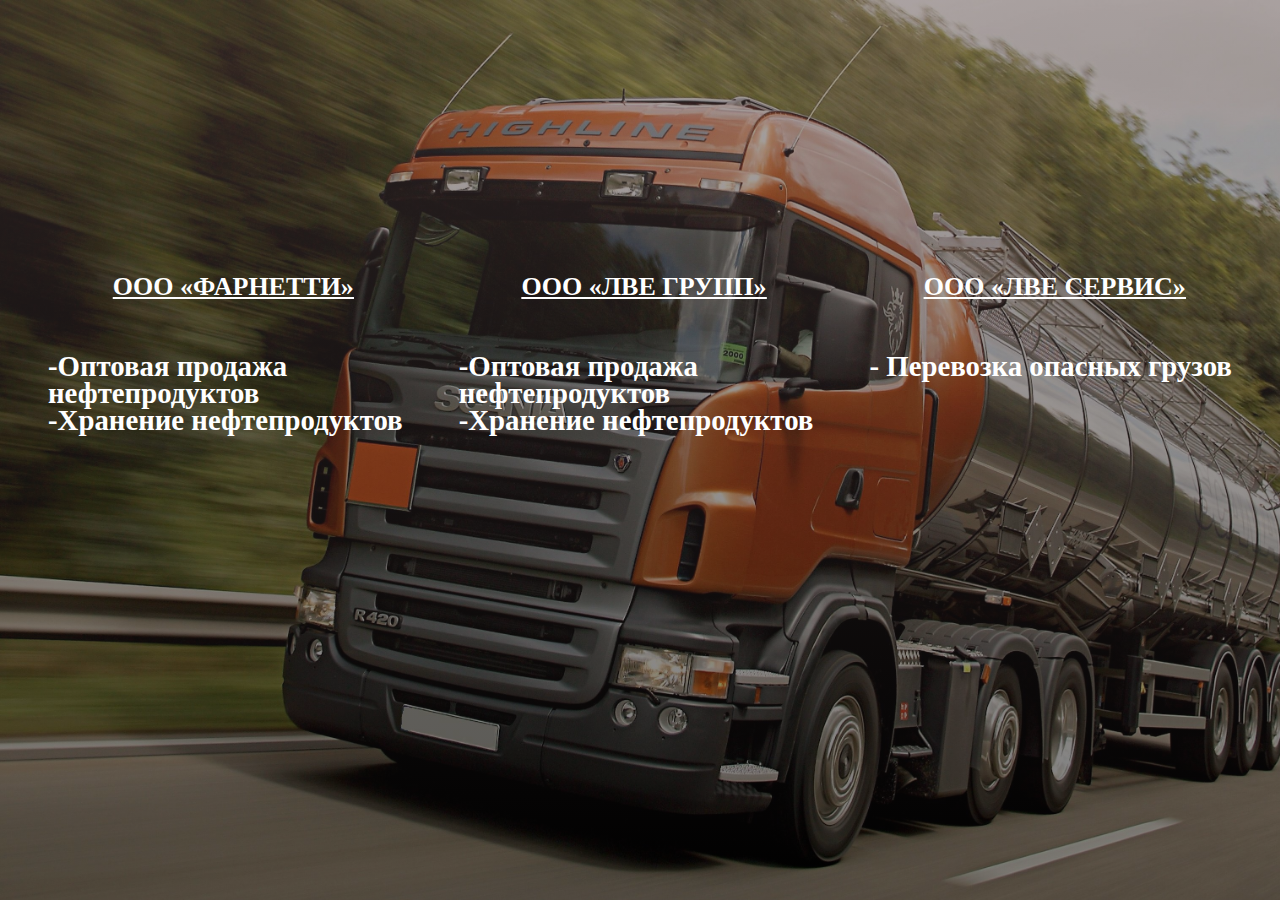
<file: Work/index.html>
<!DOCTYPE html>
<html lang="rus">

<head>
	<meta charset="utf-8">
	<title>Визитная Карточка</title>
	<link rel="shortcut icon" href="./favicon/favicon.ico" type="image/x-icon">
	<link rel="stylesheet" href="style/style.css">
	<link rel="preconnect" href="https://fonts.gstatic.com">
<link href="https://fonts.googleapis.com/css2?family=Roboto:ital,wght@0,100;0,300;0,400;0,500;1,100;1,300;1,400;1,500&display=swap" rel="stylesheet">
	<script src="https://code.jquery.com/jquery-1.11.3.min.js"></script>
	<script src="js/script.js"></script>
</head>

<body>

	<main>

		<main>
			<div class="row">

				<div class="glue-column">
					<a href="./indexFar.html">
						<h3> <u>
								ООО «ФАРНЕТТИ»</u></h3>
					</a> <br> -Oптовая продажа нефтепродуктов <br>-Хранение
					нефтепродуктов
				</div>
				<div class="glue-column">
					<a href="./Index-LVEGROUPS.html">
						<h3> <u>ООО «ЛВЕ ГРУПП»</u></h3>
					</a>
					<br>-Oптовая продажа нефтепродуктов <br>-Хранение
					нефтепродуктов
				</div>
				<div class="glue-column">
					<a href="./IndexLVESR.html">
						<h3><u>ООО «ЛВЕ Сервис»</u></h3>
					</a>
					<br>- Перевозка опасных грузов
				</div>
			</div>
		</main>
	</main>

</body>

</html>
</file>
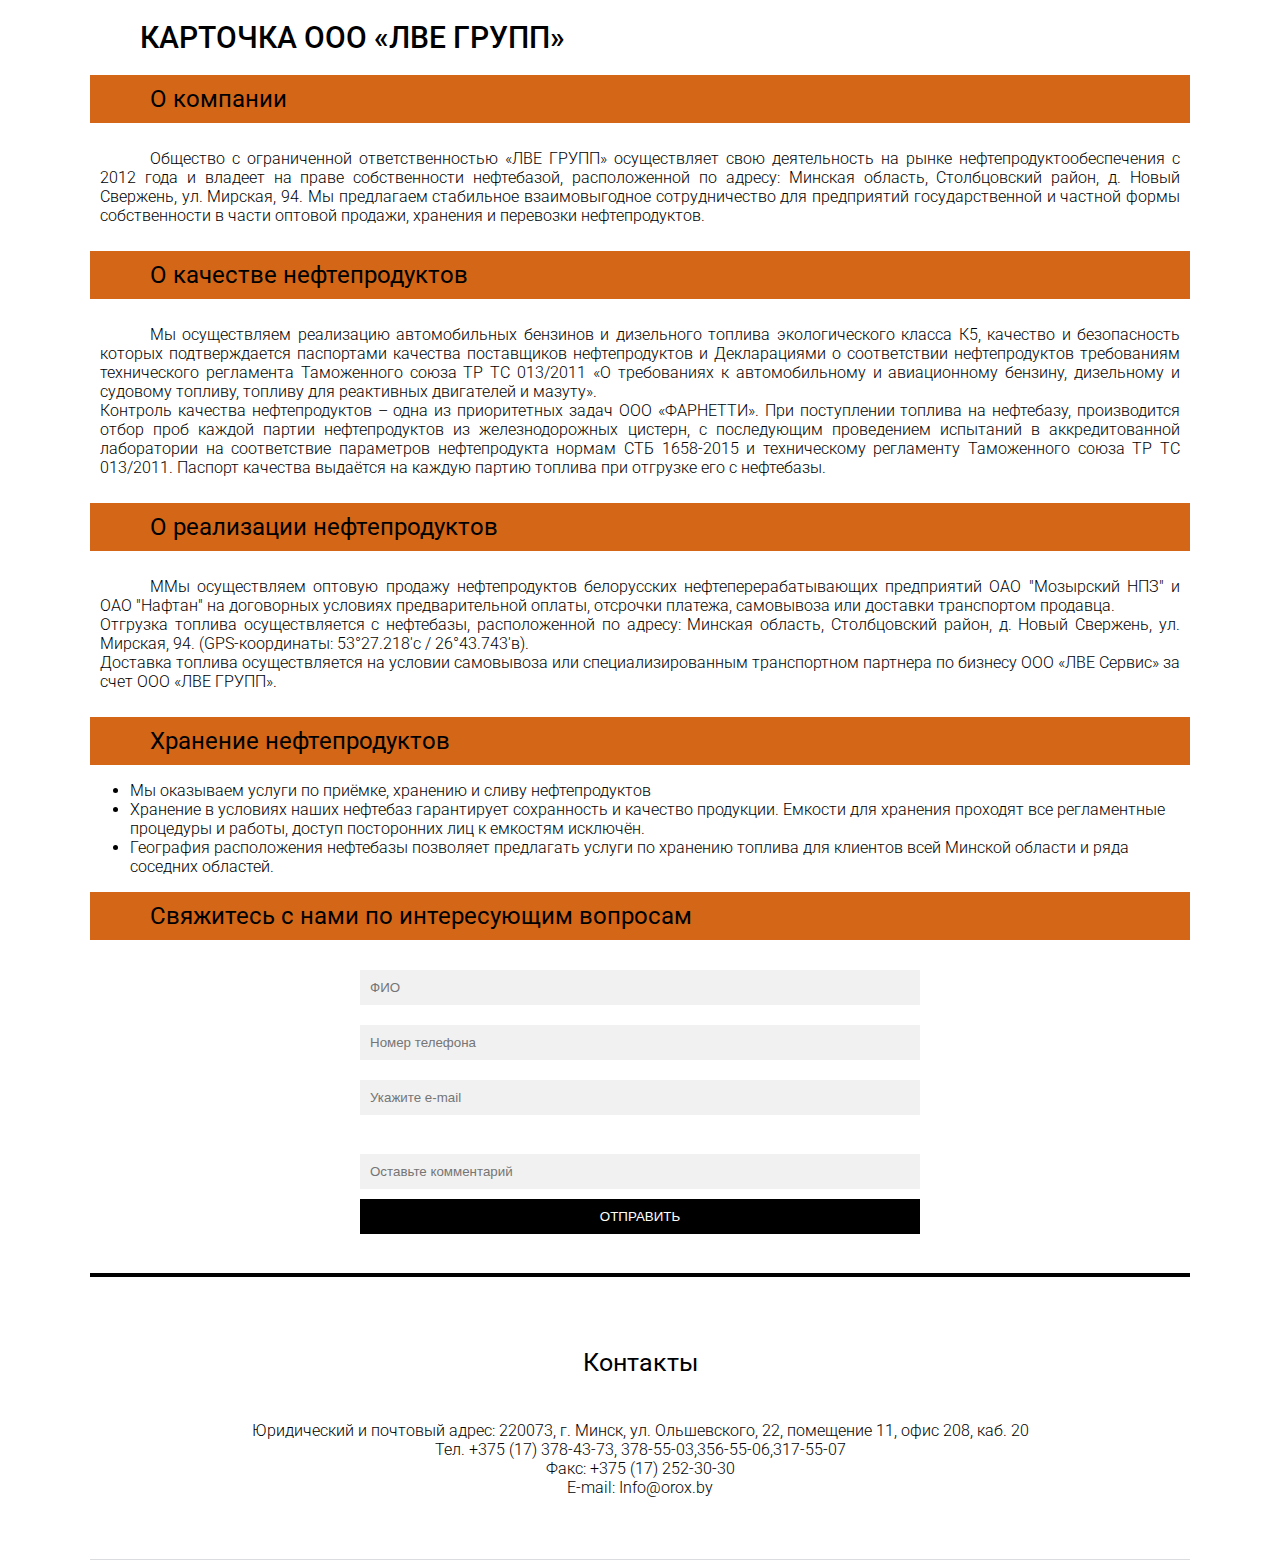
<file: Work/Index-LVEGROUPS.html>
<!DOCTYPE html>
<html lang="rus">

<head>
	<meta charset="UTF-8">
	<title>ООО «ЛВЕ ГРУПП»</title>
	<link rel="shortcut icon" href="./favicon/favicon.ico" type="image/x-icon">
	<link rel="stylesheet" href="./style/StyleTim.css">
	<link rel="preconnect" href="https://fonts.gstatic.com">
	<link
		href="https://fonts.googleapis.com/css2?family=Roboto:ital,wght@0,100;0,300;0,400;0,500;1,100;1,300;1,400;1,500&display=swap"
		rel="stylesheet">
	<script src="https://code.jquery.com/jquery-1.11.3.min.js"></script>
	<script src="js/script.js"></script>
</head>

<body>
	<div class="container">
		<header>
			<h1>Карточка ООО «ЛВЕ ГРУПП»</h1>
		</header>
		<!--=================================================================================================-->
		<main>
			<h2>
				О компании
			</h2>
			<p>Общество с ограниченной ответственностью «ЛВЕ ГРУПП» осуществляет свою деятельность на рынке
				нефтепродуктообеспечения с 2012 года и владеет на праве собственности нефтебазой, расположенной по
				адресу:
				Минская область, Столбцовский район, д. Новый Свержень, ул. Мирская, 94. Мы предлагаем стабильное
				взаимовыгодное сотрудничество для предприятий государственной и частной формы собственности в части
				оптовой
				продажи, хранения и перевозки нефтепродуктов.
			</p>
			<h2>О качестве нефтепродуктов</h2>
			<p>Мы осуществляем реализацию автомобильных бензинов и дизельного топлива экологического класса К5, качество
				и
				безопасность которых подтверждается паспортами качества поставщиков нефтепродуктов и Декларациями о
				соответствии нефтепродуктов требованиям технического регламента Таможенного союза ТР ТС 013/2011 «О
				требованиях к автомобильному и авиационному бензину, дизельному и судовому топливу, топливу для
				реактивных
				двигателей и мазуту».
				<br>Контроль качества нефтепродуктов – одна из приоритетных задач ООО «ФАРНЕТТИ». При поступлении
				топлива на
				нефтебазу, производится отбор проб каждой партии нефтепродуктов из железнодорожных цистерн, с
				последующим
				проведением испытаний в аккредитованной лаборатории на соответствие параметров нефтепродукта нормам СТБ
				1658-2015 и техническому регламенту Таможенного союза ТР ТС 013/2011. Паспорт качества выдаётся на
				каждую
				партию топлива при отгрузке его с нефтебазы.
			</p>
			<h2>О реализации нефтепродуктов</h2>
			<p>ММы осуществляем оптовую продажу нефтепродуктов белорусских нефтеперерабатывающих предприятий ОАО
				"Мозырский
				НПЗ" и ОАО "Нафтан" на договорных условиях предварительной оплаты, отсрочки платежа, самовывоза или
				доставки
				транспортом продавца.
				<br>Отгрузка топлива осуществляется с нефтебазы, расположенной по адресу: Минская область, Столбцовский
				район, д. Новый Свержень, ул. Мирская, 94. (GPS-координаты: 53°27.218'с / 26°43.743'в).
				<br>Доставка топлива осуществляется на условии самовывоза или специализированным транспортном партнера
				по
				бизнесу ООО «ЛВЕ Сервис» за счет ООО «ЛВЕ ГРУПП».
			</p>
			<h2>Хранение нефтепродуктов</h2>
			<ul>
				<li>Мы оказываем услуги по приёмке, хранению и сливу нефтепродуктов</li>
				<li>Хранение в условиях наших нефтебаз гарантирует сохранность и качество продукции. Емкости для
					хранения
					проходят все регламентные процедуры и работы, доступ посторонних лиц к емкостям исключён.</li>
				<li> География расположения нефтебазы позволяет предлагать услуги по хранению топлива для клиентов всей
					Минской области и ряда соседних областей.</li>
			</ul>

			<aside>
				<h2>Свяжитесь с нами по интересующим вопросам </h2>
				<div>
					<form action="" method="post">
						<input type="text" name="name" placeholder="ФИО" required><br>
						<input type="text" name="fio" placeholder="Номер телефона" required><br>
						<input type="text" name="email" placeholder="Укажите e-mail" required><br>
						<br><input type="text" name="fio" placeholder="Оставьте комментарий"><br>
						<input type="submit" value="Отправить"><br>
					</form>
				</div>
			</aside>

		</main>
		<footer class="glue-footer">
			<p>
				<center>
					<h3>Контакты</h3>
				</center>
				<br> <strong>Юридический и почтовый адрес:</strong> 220073, г. Минск, ул. Ольшевского, 22, помещение 11,
				офис 208, каб. 20
				<br><strong> Тел. </strong> +375 (17) 378-43-73, 378-55-03,356-55-06,317-55-07
				<br><strong> Факс:</strong> +375 (17) 252-30-30
				<br><strong> Е-mail:</strong> Info@orox.by
			</p>
	</div>
	</footer>
</body>

</html>
</file>
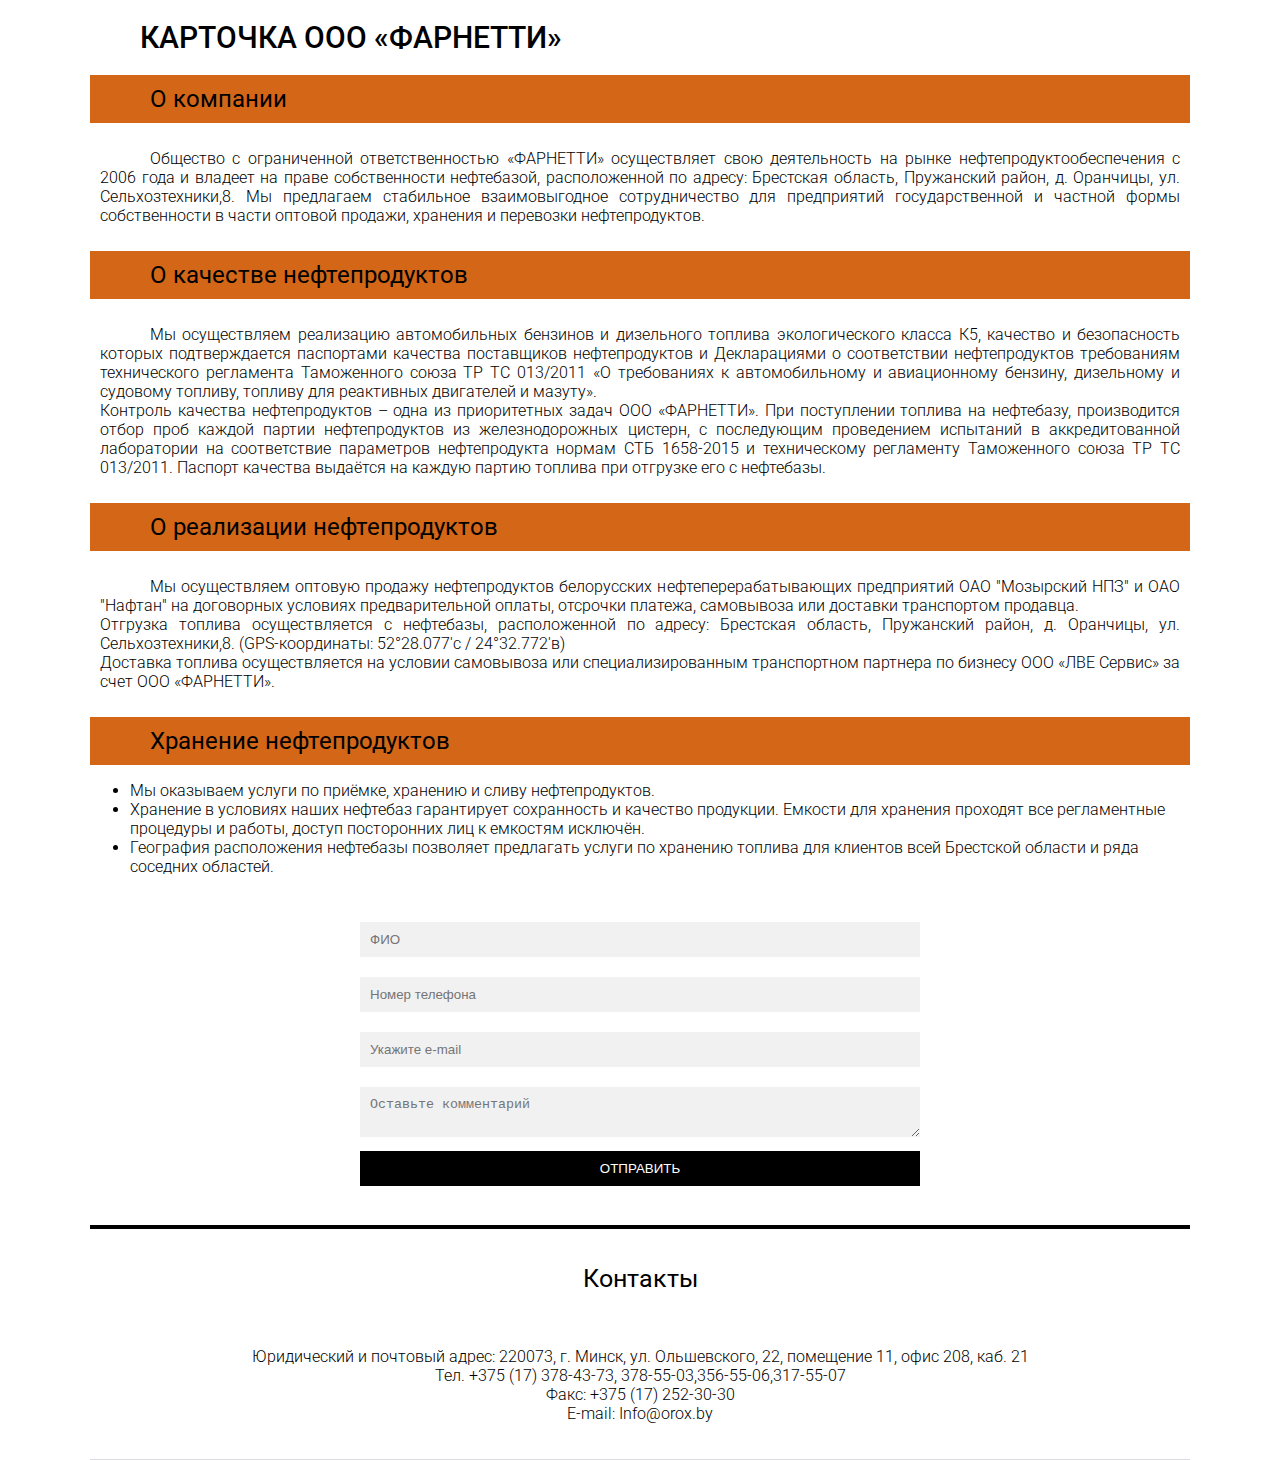
<file: Work/indexFar.html>
<!DOCTYPE html>
<html lang="rus">

<head>
	<meta charset="UTF-8">
	<title>ООО «ФАРНЕТТИ»</title>
	<link rel="shortcut icon" href="./favicon/favicon.ico" type="image/x-icon">
	<link rel="stylesheet" href="./style/StyleTim.css">
	<link rel="preconnect" href="https://fonts.gstatic.com">
	<link
		href="https://fonts.googleapis.com/css2?family=Roboto:ital,wght@0,100;0,300;0,400;0,500;1,100;1,300;1,400;1,500&display=swap"
		rel="stylesheet">
	<title>PHP Contact Form with JQuery Validation</title>
	<script src="https://code.jquery.com/jquery-1.11.3.min.js"></script>
	<script src="js/script.js"></script>
</head>

<body>
	<div class="container">
		<header>
			<h1>Карточка ООО «ФАРНЕТТИ»</h1>
		</header>
		<!--=================================================================================================-->
		<main>
			<div>
				<h2>
					О компании
				</h2>
				<p>Общество с ограниченной ответственностью «ФАРНЕТТИ» осуществляет свою деятельность на рынке
					нефтепродуктообеспечения
					с 2006 года и владеет на праве собственности нефтебазой, расположенной по адресу: Брестская область,
					Пружанский район,
					д. Оранчицы, ул. Сельхозтехники,8. Мы предлагаем стабильное взаимовыгодное сотрудничество для
					предприятий
					государственной и частной формы собственности в части оптовой продажи, хранения и перевозки
					нефтепродуктов.
				</p>
			</div>
			<h2>О качестве нефтепродуктов</h2>
			<p>Мы осуществляем реализацию автомобильных бензинов и дизельного топлива экологического класса К5,
				качество и безопасность которых подтверждается паспортами качества поставщиков нефтепродуктов и
				Декларациями
				о соответствии нефтепродуктов требованиям технического регламента Таможенного союза ТР ТС 013/2011 «О
				требованиях
				к автомобильному и авиационному бензину, дизельному и судовому топливу, топливу для реактивных
				двигателей и
				мазуту».
				<br> Контроль качества нефтепродуктов – одна из приоритетных задач ООО «ФАРНЕТТИ».
				При поступлении топлива на нефтебазу, производится отбор проб каждой партии нефтепродуктов из
				железнодорожных
				цистерн, с последующим проведением испытаний в аккредитованной лаборатории на соответствие параметров
				нефтепродукта нормам СТБ 1658-2015 и техническому регламенту Таможенного союза ТР ТС 013/2011. Паспорт
				качества выдаётся на каждую партию топлива при отгрузке его с нефтебазы.
			</p>
			<h2>О реализации нефтепродуктов</h2>
			<p>Мы осуществляем оптовую продажу нефтепродуктов белорусских нефтеперерабатывающих предприятий ОАО
				"Мозырский
				НПЗ"
				и ОАО "Нафтан" на договорных условиях предварительной оплаты, отсрочки платежа, самовывоза или доставки
				транспортом продавца.
				<br>Отгрузка топлива осуществляется с нефтебазы, расположенной по адресу: Брестская область,
				Пружанский район, д. Оранчицы, ул. Сельхозтехники,8. (GPS-координаты: 52°28.077'с / 24°32.772'в)
				<br>Доставка топлива осуществляется на условии самовывоза или специализированным транспортном партнера
				по бизнесу ООО «ЛВЕ Сервис» за счет ООО «ФАРНЕТТИ».
			</p>
			<h2>Хранение нефтепродуктов</h2>
			<ul>
				<li> Мы оказываем услуги по приёмке, хранению и сливу нефтепродуктов.</li>
				<li>Хранение в условиях наших нефтебаз гарантирует сохранность и качество продукции.
					Емкости для хранения проходят все регламентные процедуры и работы, доступ посторонних лиц к емкостям
					исключён.</li>
				<li> География расположения нефтебазы позволяет предлагать
					услуги по хранению топлива для клиентов всей Брестской области и ряда соседних областей.</li>
			</ul>
		</main>
		<aside>
			<div>
				<form action="" method="post">
					<input type="text" name="name" placeholder="ФИО" required minlength="10"><br>
					<input type="text" name="fio" placeholder="Номер телефона" required minlength="10"><br>
					<input type="email" name="email" placeholder="Укажите e-mail" required minlength="10"><br>
					<textarea name="fio" placeholder="Оставьте комментарий"></textarea>
					<input type="submit" value="Отправить"><br>
				</form>

			</div>
		</aside>
		<footer class="glue-footer">

			<h3>Контакты</h3>
			<p>
				<br> <strong>Юридический и почтовый адрес:</strong> 220073, г. Минск, ул. Ольшевского, 22, помещение 11,
				офис
				208, каб. 21
				<br><strong> Тел. </strong> +375 (17) 378-43-73, 378-55-03,356-55-06,317-55-07
				<br><strong> Факс:</strong> +375 (17) 252-30-30
				<br><strong> Е-mail:</strong> Info@orox.by
			</p>
		</footer>
	</div>
</body>

</html>
</file>
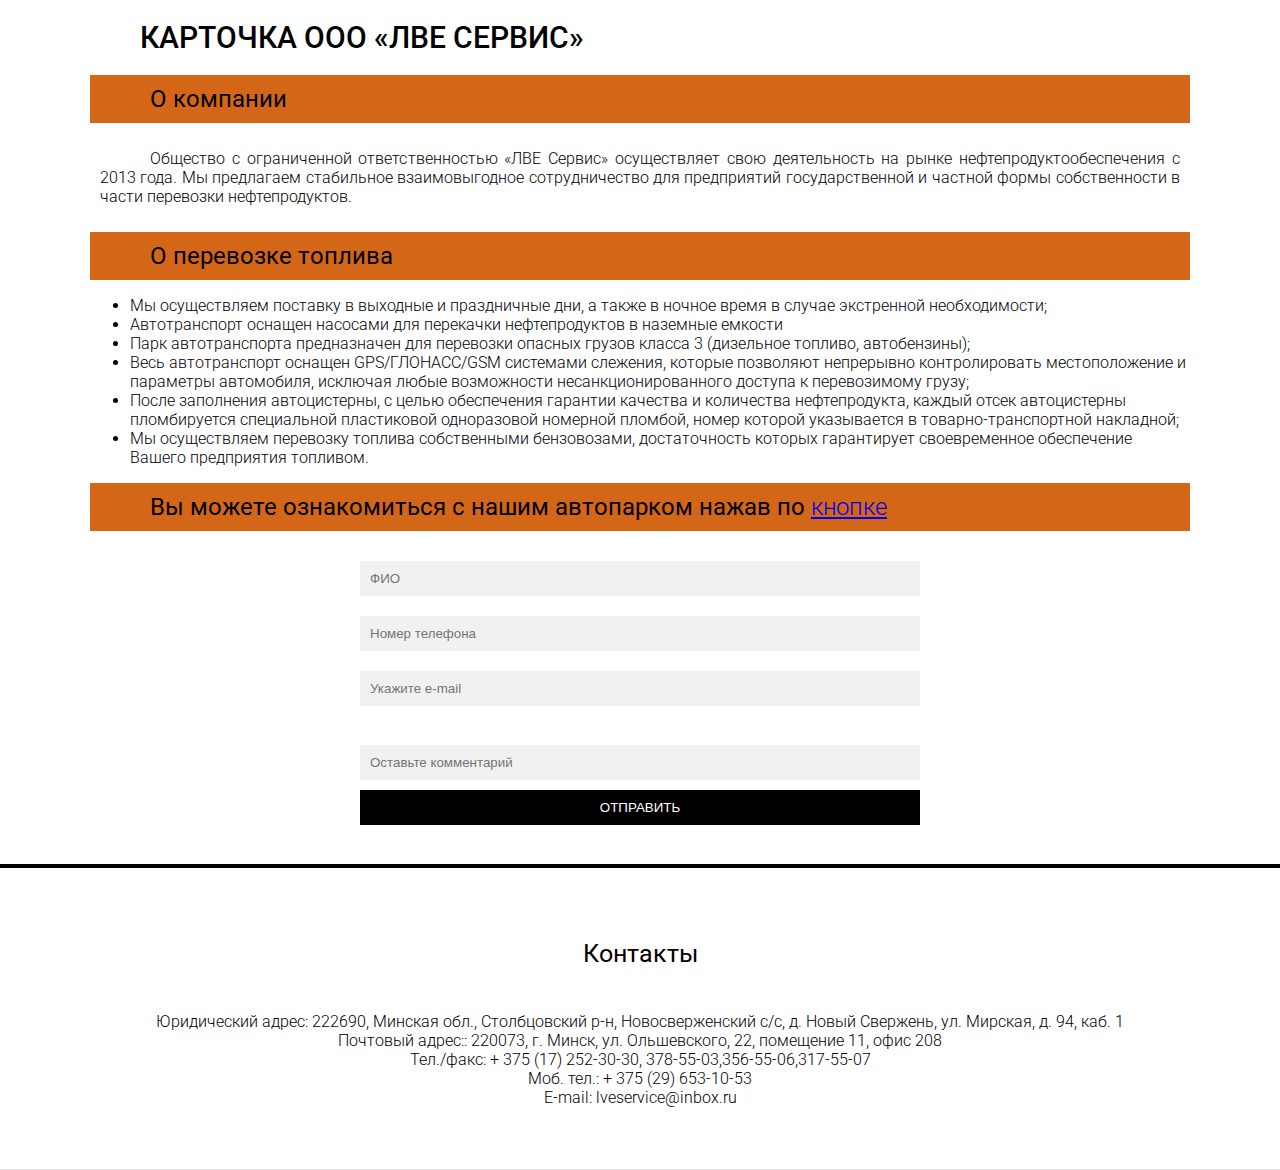
<file: Work/IndexLVESR.html>
<!DOCTYPE html>
<html lang="rus">

<head>
	<meta charset="UTF-8">
	<title>ООО «ЛВЕ Сервис»</title>
	<link rel="shortcut icon" href="./favicon/favicon.ico" type="image/x-icon">
	<link rel="stylesheet" href="./style/StyleTim.css">
	<link rel="preconnect" href="https://fonts.gstatic.com">
	<link
		href="https://fonts.googleapis.com/css2?family=Roboto:ital,wght@0,100;0,300;0,400;0,500;1,100;1,300;1,400;1,500&display=swap"
		rel="stylesheet">
	<script src="https://code.jquery.com/jquery-1.11.3.min.js"></script>
	<script src="js/script.js"></script>
</head>

<body>
	<div class="container">
		<header>
			<h1>Карточка ООО «ЛВЕ Сервис»</h1>
		</header>
		<!--=================================================================================================-->
		<main>
			<h2>
				О компании
			</h2>
			<p>Общество с ограниченной ответственностью «ЛВЕ Сервис» осуществляет свою деятельность на
				рынке нефтепродуктообеспечения с 2013 года. Мы предлагаем стабильное взаимовыгодное сотрудничество
				для предприятий государственной и частной формы собственности в части перевозки нефтепродуктов.
			</p>
			<h2>О перевозке топлива</h2>
			<ul>
				<li>Мы осуществляем поставку в выходные и праздничные дни,
					а также в ночное время в случае экстренной необходимости;</li>
				<li>Автотранспорт оснащен насосами для перекачки нефтепродуктов в наземные емкости</li>
				<li> Парк автотранспорта предназначен для перевозки опасных грузов класса 3 (дизельное топливо,
					автобензины);</li>
				<li>
					Весь автотранспорт оснащен GPS/ГЛОНАСС/GSM системами слежения,
					которые позволяют непрерывно контролировать местоположение и параметры автомобиля,
					исключая любые возможности несанкционированного доступа к перевозимому грузу;
				</li>
				<li>
					После заполнения автоцистерны, с целью обеспечения гарантии качества и количества нефтепродукта,
					каждый отсек автоцистерны пломбируется специальной пластиковой одноразовой номерной пломбой,
					номер которой указывается в товарно-транспортной накладной;
				</li>
				<li>
					Мы осуществляем перевозку топлива собственными бензовозами,
					достаточность которых гарантирует своевременное обеспечение Вашего предприятия топливом.
				</li>
			</ul>
			<h2>Вы можете ознакомиться с нашим автопарком нажав по <a href="./job/LVEsr/Autopark.pdf">кнопке </a>
			</h2>
	</div>
	</main>
	<aside>
		<div>
			<!--Данные введенные пользователем обрабатываются кодом в mail.php-->
			<form action="" method="post">
				<input type="text" name="name" placeholder="ФИО" required><br>
				<input type="text" name="fio" placeholder="Номер телефона" required><br>
				<input type="text" name="email" placeholder="Укажите e-mail" required><br>
				<br><input type="text" name="fio" placeholder="Оставьте комментарий"><br>
				<input type="submit" value="Отправить"><br>
			</form>
		</div>
	</aside>
	<footer class="glue-footer">
		<p>
			<center>
				<h3>Контакты</h3>
			</center>
			<br> <strong>Юридический адрес:</strong> 222690, Минская обл., Столбцовский р-н, Новосверженский с/с, д.
			Новый Свержень, ул. Мирская, д. 94, каб. 1
			<br> <strong>Почтовый адрес:</strong>: 220073, г. Минск, ул. Ольшевского, 22, помещение 11, офис 208
			<br><strong> Тел./факс: </strong> + 375 (17) 252-30-30, 378-55-03,356-55-06,317-55-07
			<br><strong> Моб. тел.:</strong> + 375 (29) 653-10-53
			<br><strong> Е-mail:</strong> lveservice@inbox.ru
		</p>

	</footer>
</body>

</html>
</file>
<file: Work/style/style.css>
body{
	background: linear-gradient(rgba(86, 69, 69, 0.5),rgba(0,0,0,0.5)), url(../job/jpg/scania-trucks-gruzovik-!.jpg);
	color: #fff;
	background-size: cover;
    background-size: 1388px 695px;
	background-attachment: fixed;
    line-height: 18px;
    background-repeat: no-repeat;
    object-fit: contain;
    min-width: auto;
    background-size: cover;

}
h3 {
	text-transform: uppercase;
	text-align: center;
	margin-top: 50px;
	font-size: 26px;
    
}
.glue-column {
    float: left;
    width: 29.33%;
    padding: 0px;
    height: 300px;
    overflow: auto;
    font-size: 180%;
    padding-top: 17%;
    padding-left: 40px;
    line-height: 27px;
    background-attachment: fixed;
    color: rgb(255, 255, 255);
    font-weight: bold;
}
.row:after {
    content: "";
    display: table;
    clear: both;
    font-size: 0;
    
}
br{
    line-height: 10px;
    
}
a{
    color: #fff;
}

img{
    max-width: 50%;
    height: auto;
}
</file>
<file: Work/style/StyleTim.css>
* {
	box-sizing: border-box;
	font-weight: 300;
}

body{
	font-family: Verdana, Geneva, Tahoma, sans-serif;
	font-family: 'Roboto', sans-serif;
	margin: 0;
	min-width: auto;
	display: block;
}
@font-face{
	font-family: ljk_Moorhuhn;
	src: url(../LVE/shrifts/ljk_Moorhuhn.otf);
}
#success_message{ 
	display: none;
}
.container {
	margin: 0 auto;
	max-width: 1200px;
	padding: 0 50px;
}
.glue-footer {
    border-top: 4px solid;
    margin: 0;
    border-bottom: 1px solid #dadce0;
    padding: 10px;
    text-align: center;
	
}
.glue-footer p{
	text-align: center;
}
h3{
	font-weight: 400;
	
	font-size: 25px;
}
h2{
	font-weight: 400;
    margin: 0;
    padding: 10px;
    background: rgb(212 102 24);
    text-indent: 50px;
}
p{
	text-indent: 50px;
    text-align: justify;
    padding: 10px;
    background: rgb(255, 255, 255);
    border: 20px;
    border-color: black;
    width: 100%;
    border-radius: 0.9%;
    border-color: rgb(63, 61, 61);
}
li{
	background: rgb(255, 255, 255);
	border: 2px rgb(0, 0, 0);
	width: 100%;
	border-radius: 0.9%;
	border-color: rgb(63, 61, 61);
	
}
h1{
	text-indent: 50px;
	text-transform: uppercase;
	font-size:30px;
	font-weight: 500;
}
form {
	max-width: 600px;
    margin: 0 auto;
    text-align: center;
    padding: 20px;
}

form input[type="text"],form input[type="email"]{
	outline: unset;
    border: 0;
    padding: 10px;
    margin: 10px 0;
    width: 100%;
	background: #f1f1f1;
}

form textarea{
	background: #f1f1f1;
	outline: unset;
    border: 0;
    padding: 10px;
    margin: 10px 0;
    width: 100%;
}
form input[type="submit"]{
	text-transform: uppercase;
    width: 100%;
    padding: 10px;
    margin: 0 auto;
    cursor: pointer;
    background: black;
    color: white;
    border: 0;
	display: block;
}
form input[type="submit"]:hover{
	background: rgb(45, 45, 45);
}
</file>
